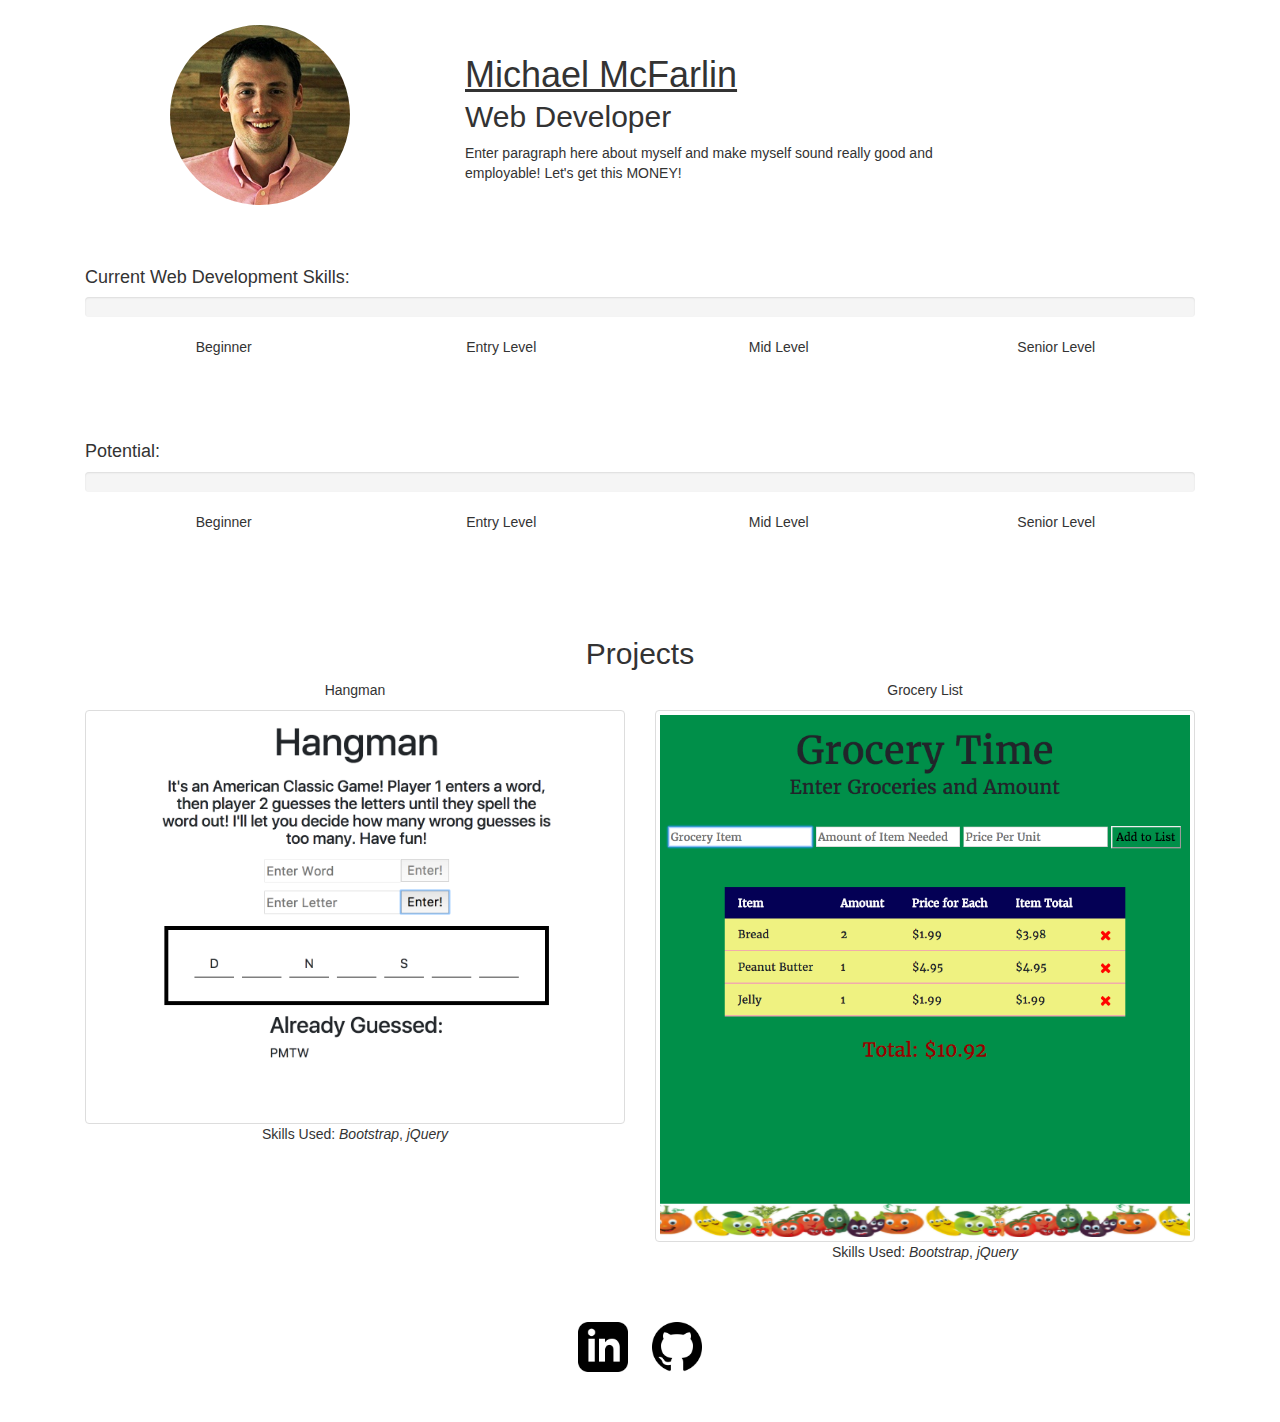
<file: index2.html>
<!DOCTYPE html>
<html lang="en">
<head>
    <meta charset="UTF-8">
    <meta name="viewport" content="width=device-width, initial-scale=1.0, shrink-to-fit=no">

    <title>Portfolio</title>

    <link rel="stylesheet" href="assets/css/bootstrap3.3.7.min.css">
    <link rel="stylesheet" href="assets/css/style2.css">
</head>
<body>

    <div class="container">
        <div class="col-xs-12 col-sm-4">
            <img src="assets/img/Headshot.jpg" class="img-responsive" style="max-width:180px; margin:auto; border-radius:50%; margin-top:25px;" />
        </div>
        <div class="col-xs-12 col-sm-8" style="margin-bottom:25px; padding-top:35px;">
            <h1 style="text-decoration:underline; margin-bottom:0;">Michael McFarlin</h1>
            <h2 style="margin-top:5px;">Web Developer</h2>
            <p style="max-width:500px; display:inline-block;">Enter paragraph here about myself and make myself sound really good and employable! Let's get this MONEY!</p>
        </div>

        <div class="col-xs-12 progress-bar-wrap">
            <h4 style="margin-top:20px;"> Current Web Development Skills: </h4>
            <div class="progress">
                <div id="progress-bar1_1" class="progress-bar progress-bar-striped progress-bar-animated" role="progressbar" aria-valuenow="25" aria-valuemin="0" aria-valuemax="25">
                </div>
                <div id="progress-bar2_1" class="progress-bar progress-bar-striped progress-bar-animated add-line" role="progressbar" aria-valuenow="8%" aria-valuemin="25" aria-valuemax="50">
                </div>
                <div id="progress-bar3_1" class="progress-bar add-line-orange" role="progressbar">
                </div>
                <div id="progress-bar4_1" class="progress-bar add-line" role="progressbar" aria-valuenow="75" aria-valuemin="50" aria-valuemax="75">
                </div>
                <div id="progress-bar4_1" class="progress-bar add-line" role="progressbar" aria-valuenow="100" aria-valuemin="75" aria-valuemax="100">
                </div>
            </div>
            <div class="col-xs-12 progress-bar-labels">
                <label>Beginner</label>
                <label>Entry Level</label>
                <label>Mid Level</label>
                <label>Senior Level</label>
            </div>
        </div>

        <div class="col-xs-12 progress-bar-wrap">
            <!-- Progress bar for potential -->
            <h4 style="margin:20px 0 10px;"> Potential: </h4>
            <div class="progress">
                <div id="progress-bar1" class="progress-bar progress-bar-striped progress-bar-animated" role="progressbar" aria-valuenow="25" aria-valuemin="0" aria-valuemax="25">
                </div>
                <div id="progress-bar2" class="progress-bar progress-bar-striped progress-bar-animated add-line" role="progressbar" aria-valuenow="50" aria-valuemin="25" aria-valuemax="50">
                </div>
                <div id="progress-bar3" class="progress-bar progress-bar-striped progress-bar-animated add-line" role="progressbar" aria-valuenow="75" aria-valuemin="50" aria-valuemax="75">
                </div>
                <div id="progress-bar4" class="progress-bar progress-bar-striped progress-bar-animated add-line" role="progressbar" aria-valuenow="100" aria-valuemin="75" aria-valuemax="100">
                </div>
            </div>
            <div class="col-xs-12 progress-bar-labels">
                <label>Beginner</label>
                <label>Entry Level</label>
                <label>Mid Level</label>
                <label>Senior Level</label>
            </div>
        </div>
    </div>

    <div class="container" style="margin:50px auto;">
        <h2 class="text-center">Projects</h2>
        <div class="col-xs-12 col-sm-6 text-center">
            <p>Hangman</p>
            <a href="https://mmcfarlin107.github.io/HangmanGame/" target="_blank">
                <img class="img-responsive img-thumbnail" src="assets/img/hangmanSS.png" alt="Click here to play Hangman!">
            </a>
            <p> Skills Used: <em>Bootstrap</em>, <em>jQuery</em> </p>
        </div>
        <div class="col-xs-12 col-sm-6 text-center">
            <p>Grocery List</p>
            <a href="https://mmcfarlin107.github.io/GroceryList2/" target="_blank">
                <img class="img-fluid img-thumbnail" src="assets/img/grocerySS.png" alt="Click here to use a Grocery List App">
            </a>
            <p> Skills Used: <em>Bootstrap</em>, <em>jQuery</em> </p>
        </div>
    </div>

    <div class="container" style="margin:50px auto;">
        <div class="col-12 text-center">
            <a href="..." target="_blank">
                <img src="assets/img/linkedin.png" style="width:50px; margin:0 10px;">
            </a>
            <a href="..." target="_blank">
                <img src="assets/img/github.png" style="width:50px; margin:0 10px;">
            </a>
        </div>
    </div>

    <script src="assets/js/script.js"></script>
    <script src="assets/js/bootstrap.min.js"></script>

</body>
</html>
</file>
<file: assets/css/style2.css>
.progress-bar-wrap {
    margin-top:30px;
    margin-bottom:30px;
}
#progress-bar1,
#progress-bar1_1,
#progress-bar2,
#progress-bar2_1,
#progress-bar3,
#progress-bar3_1,
#progress-bar4,
#progress-bar4_1,
#progress-bar5_1 {
    width: 0%;
    border:none;
    box-shadow:none;
}
#progress-bar1,
#progress-bar1_1 {
    background-color: red;
}
#progress-bar2,
#progress-bar2_1 {
    background-color: orange;
}
#progress-bar3 {
    background-color: purple;
}
#progress-bar4 {
    background-color: green;
}
#progress-bar3_1,
#progress-bar4_1,
#progress-bar5_1 {
    background-color: transparent;
}
#progress-bar-potential {
    margin-top: 5px;
}
.progress-bar-labels {
    padding:0 0 0 0;
    display:flex;
}
.progress-bar-labels label {
    flex:1;
    font-weight:normal;
    text-align:center;
}
</file>
